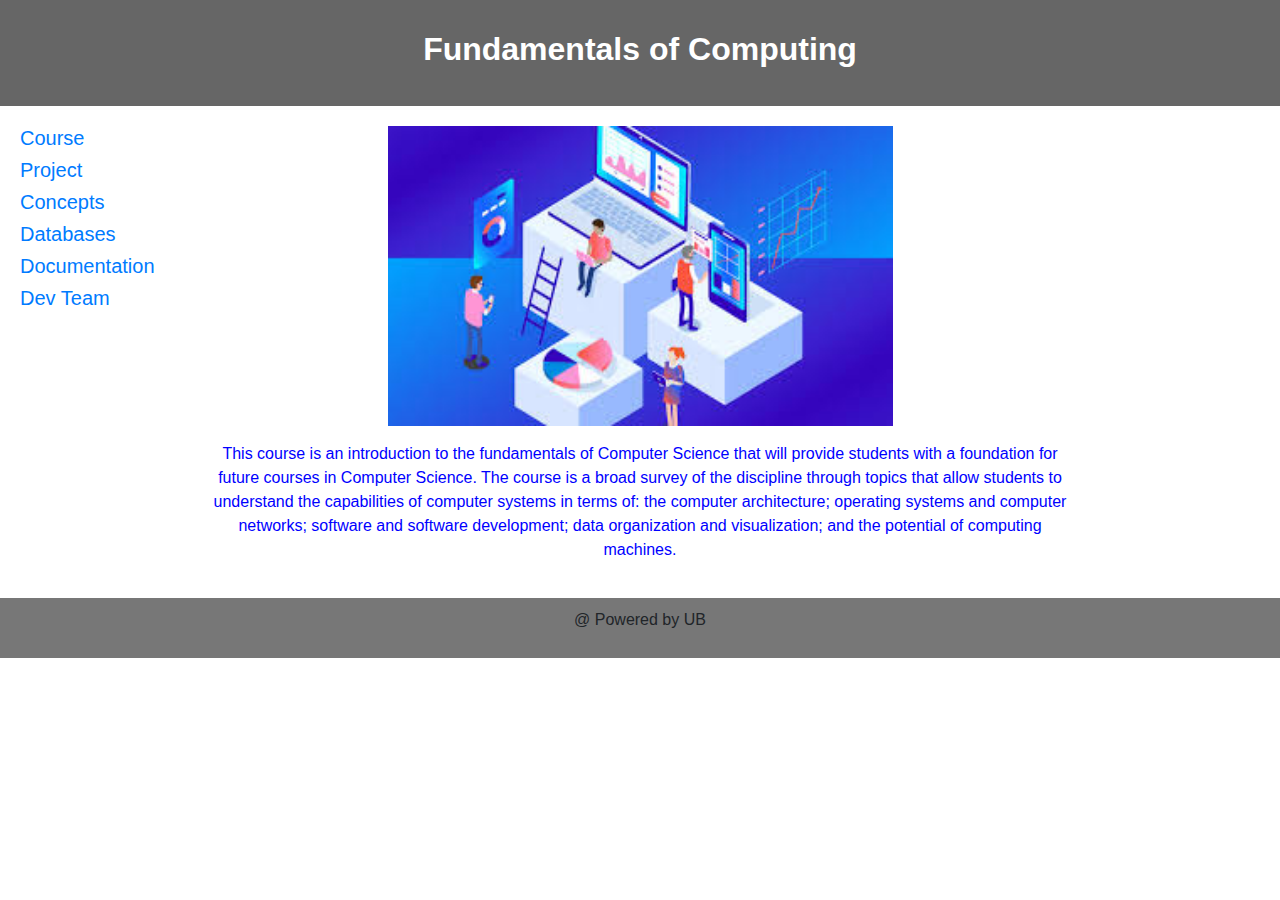
<file: index.html>
<!DOCTYPE html>
<html>
<head>
<title>FoC</title>
<link rel="stylesheet" type="text/css" href="style.css">
<link rel="stylesheet" href="https://maxcdn.bootstrapcdn.com/bootstrap/4.0.0/css/bootstrap.min.css" integrity="sha384-Gn5384xqQ1aoWXA+058RXPxPg6fy4IWvTNh0E263XmFcJlSAwiGgFAW/dAiS6JXm" crossorigin="anonymous">
<meta charset="utf-8">
<meta name="viewport" content="width=device-width, initial-scale=1">

</head>
<body>

<header>
  <h2><b>Fundamentals of Computing</b></h2>
</header>

<section>
  <nav>
    <ul>
      <li><h5><a href="index.html">Course</a></h5></li>
      <li><h5><a href="project.html">Project</a></h5></li>
	  <li><h5><a href="concepts.html">Concepts</a></h5></li>
	  <li><h5><a href="database.html">Databases</a></h5></li>
	  <li><h5><a href="documentation.html">Documentation</a></h5></li>
      <li><h5><a href="aboutme.html">Dev Team</a></h5></li>
    </ul>
  </nav>
  
  <article>
   <center><img src="download.jpg" alt="FoC"  width="505" height="300"></center>
   <p></p>

   <center> <p style="color:blue;">This course is an introduction to the fundamentals of Computer Science
that will provide students with a foundation for future courses in Computer
Science. The course is a broad survey of the discipline through topics that
allow students to understand the capabilities of computer systems in terms
of: the computer architecture; operating systems and computer networks;
software and software development; data organization and visualization;
and the potential of computing machines.</p></center>
    </article>
</section>

<footer>
  <p>@ Powered by UB</p>
</footer>

</body>
</html>
</file>
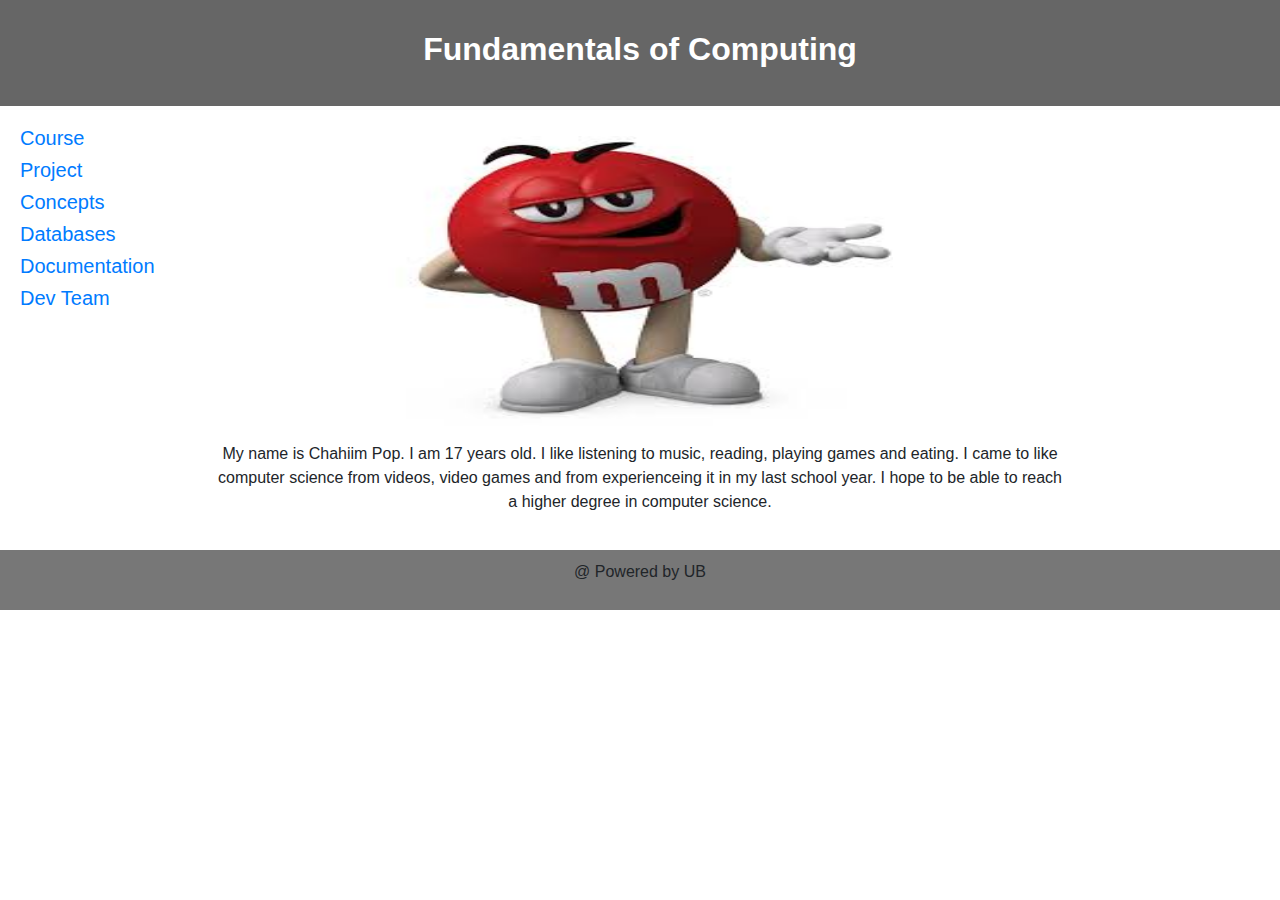
<file: aboutme.html>
<!DOCTYPE html>
<html>
<head>
<title>FoC</title>
<link rel="stylesheet" type="text/css" href="style.css">
<link rel="stylesheet" href="https://maxcdn.bootstrapcdn.com/bootstrap/4.0.0/css/bootstrap.min.css" integrity="sha384-Gn5384xqQ1aoWXA+058RXPxPg6fy4IWvTNh0E263XmFcJlSAwiGgFAW/dAiS6JXm" crossorigin="anonymous">
<meta charset="utf-8">
<meta name="viewport" content="width=device-width, initial-scale=1">

</head>
<body>

<header>
  <h2><b>Fundamentals of Computing</b></h2>
</header>

<section>
  <nav>
    <ul>
      <li><h5><a href="index.html">Course</a></h5></li>
      <li><h5><a href="project.html">Project</a></h5></li>
	  <li><h5><a href="concepts.html">Concepts</a></h5></li>
	  <li><h5><a href="database.html">Databases</a></h5></li>
	  <li><h5><a href="documentation.html">Documentation</a></h5></li>
      <li><h5><a href="aboutme.html">Dev Team</a></h5></li>
    </ul>
  </nav>
  
  <article>
   <center><img src="mm.jpg" alt="FoC"  width="505" height="300"></center>
   <p></p>

    <center><p>
	My name is Chahiim Pop.
	I am 17 years old. I like listening to music, reading, playing games and eating. I came to like computer science from videos, video games and from experienceing it in my last school year.
	I hope to be able to reach a higher degree in computer science.  
	</p></center>
    </article>
</section>

<footer>
  <p>@ Powered by UB</p>
</footer>

</body>
</html>
</file>
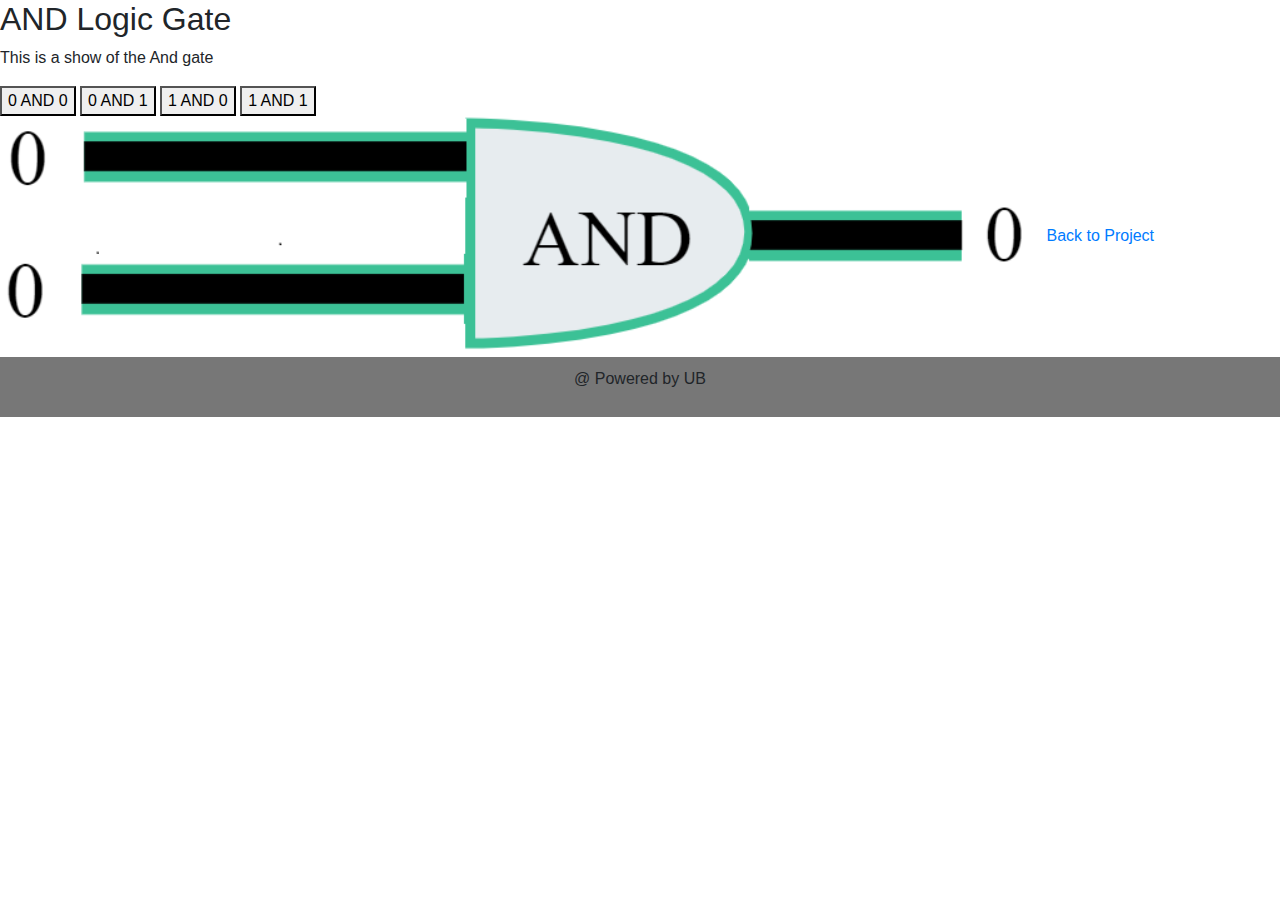
<file: And.html>
<!DOCTYPE html>
<html>
  <head>
    <meta name="viewport" content="width=device-width, initial-scale=1">
    <link rel="stylesheet" href="https://cdnjs.cloudflare.com/ajax/libs/font-awesome/4.7.0/css/font-awesome.min.css">
    <title>FoC</title>
  <link rel="stylesheet" type="text/css" href="style.css">
  <link rel="stylesheet" href="https://maxcdn.bootstrapcdn.com/bootstrap/4.0.0/css/bootstrap.min.css" integrity="sha384-Gn5384xqQ1aoWXA+058RXPxPg6fy4IWvTNh0E263XmFcJlSAwiGgFAW/dAiS6JXm" crossorigin="anonymous">
  <meta charset="utf-8">
  <meta name="viewport" content="width=device-width, initial-scale=1">

<h2> AND Logic Gate</h2>

<p>This is a show of the And gate</p>


<button onclick="document.getElementById('myImage').src='andoff1.png'">0 AND 0</button>
<button onclick="document.getElementById('myImage').src='andon1.png'">0 AND 1</button>
<button onclick="document.getElementById('myImage').src='andon2.png'">1 AND 0</button>
<button onclick="document.getElementById('myImage').src='andoff2.png'">1 AND 1</button>

<img id="myImage" src="andoff1.png">
<a href="project.html">Back to Project</a></h3>
<footer>
  <p>@ Powered by UB</p>
</footer>

</body>
</html>
</file>
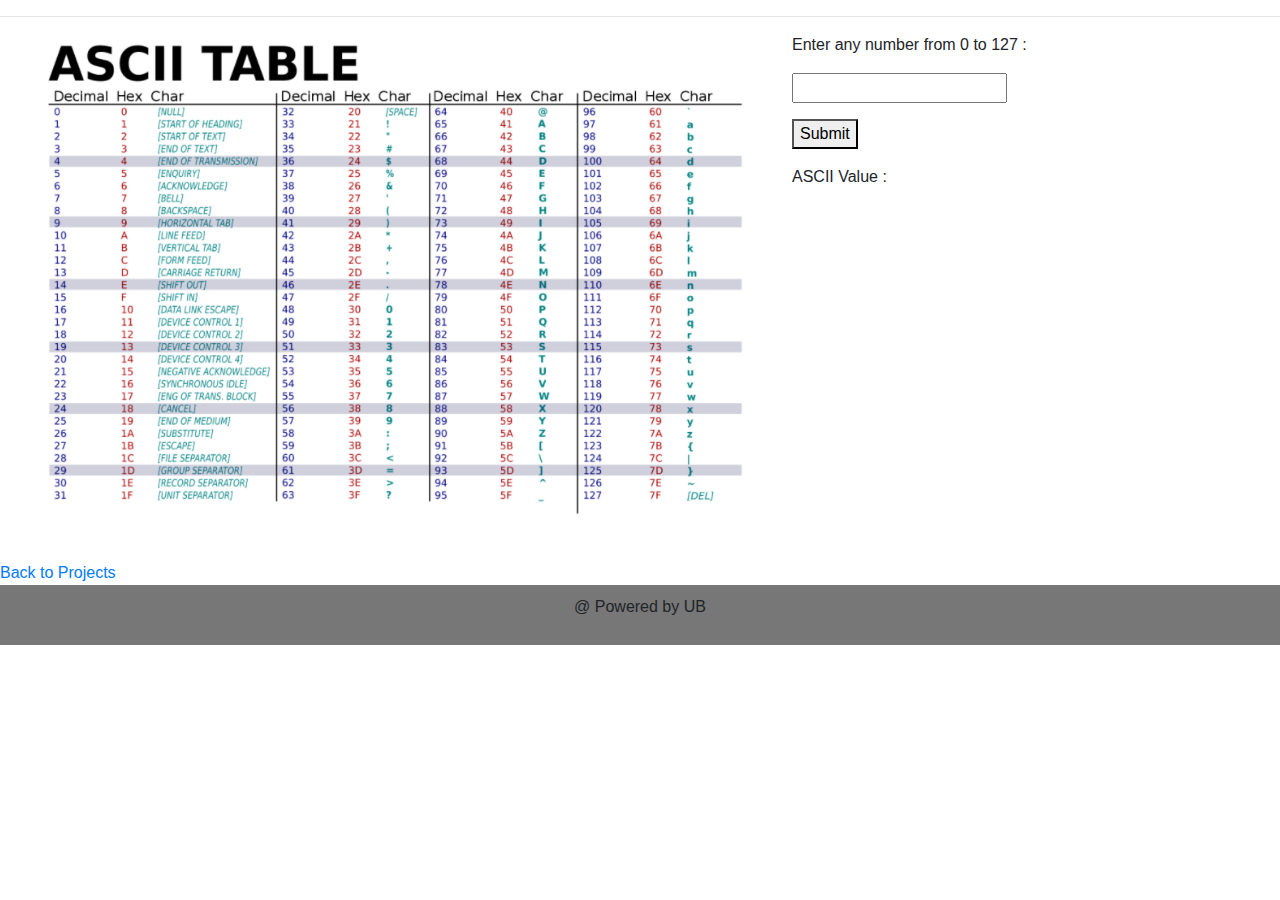
<file: ASCII.html>
<!DOCTYPE html>
<html>
<head>
<title>FoC</title>
<link rel="stylesheet" type="text/css" href="style.css">
<link rel="stylesheet" href="https://maxcdn.bootstrapcdn.com/bootstrap/4.0.0/css/bootstrap.min.css" integrity="sha384-Gn5384xqQ1aoWXA+058RXPxPg6fy4IWvTNh0E263XmFcJlSAwiGgFAW/dAiS6JXm" crossorigin="anonymous">
<meta charset="utf-8">
<meta name="viewport" content="width=device-width, initial-scale=1">
<style>
img {
  float: left;
 padding-right: 40px; 
 padding-left: 40px;
 padding-bottom: 40px;
 
}
</style>
</head>
<body>

<section>
<h1></h1>
<hr>	


<p><img src="ACSII.png" style="width:792px;height:528px;"></p>
        
			

<p></p>
<p></p>         


<p>Enter any number from 0 to 127 :</p>
<input id="inputdec" >
<p></p>
<button onclick="decToASCII()">Submit</button>
<p></p>
<p>ASCII Value : </p>
<p id="demo"></p>

<script>
function decToASCII() {
  x = document.getElementById("inputdec").value;
  var res = String.fromCharCode(x);
  document.getElementById("demo").innerHTML = res;
  console.log(res);
}
</script>



</section>


<a href="project.html">Back to Projects</a></h3>

<footer>
  <p>@ Powered by UB</p>
</footer>

</body>
</html>
</file>
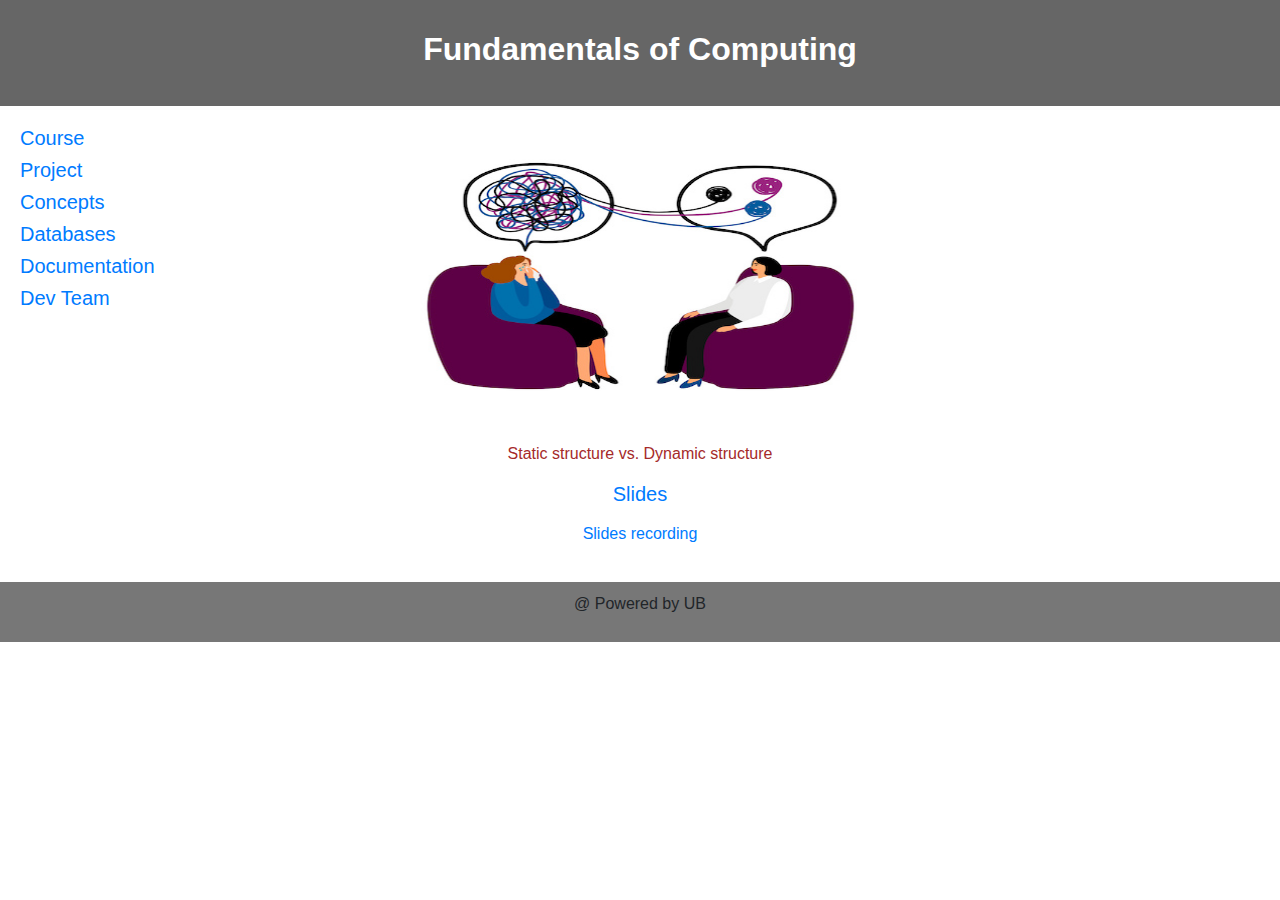
<file: concepts.html>
<!DOCTYPE html>
<html>
<head>
<title>FoC</title>
<link rel="stylesheet" type="text/css" href="style.css">
<link rel="stylesheet" href="https://maxcdn.bootstrapcdn.com/bootstrap/4.0.0/css/bootstrap.min.css" integrity="sha384-Gn5384xqQ1aoWXA+058RXPxPg6fy4IWvTNh0E263XmFcJlSAwiGgFAW/dAiS6JXm" crossorigin="anonymous">
<meta charset="utf-8">
<meta name="viewport" content="width=device-width, initial-scale=1">

</head>
<body>

<header>
  <h2><b>Fundamentals of Computing</b></h2>
</header>

<section>
  <nav>
    <ul>
      <li><h5><a href="index.html">Course</a></h5></li>
      <li><h5><a href="project.html">Project</a></h5></li>
	  <li><h5><a href="concepts.html">Concepts</a></h5></li>
	  <li><h5><a href="database.html">Databases</a></h5></li>
	  <li><h5><a href="documentation.html">Documentation</a></h5></li>
      <li><h5><a href="aboutme.html">Dev Team</a></h5></li>
    </ul>
  </nav>
  
  <article>
   <center><img src="concepts.jpeg" alt="FoC"  width="505" height="300"></center>
   <p></p>

    <center><p style="color:brown;"> Static structure vs. Dynamic structure
	    <p></p>
	 <h5><a  href="https://drive.google.com/file/d/12anKsMPDjv7iV0ZwUvM18CaIXqm3UJeW/view?usp=sharing">Slides
		 </a></h5>
	    <p></p>
	<p><a  href="https://drive.google.com/file/d/1KDNU8qfVZ0uCqhgZXpeTEnpycIBrS3tN/view?usp=sharing"> Slides recording</a></p>
	
	</p></center>
    </article>
</section>

<footer>
  <p>@ Powered by UB</p>
</footer>

</body>
</html>
</file>
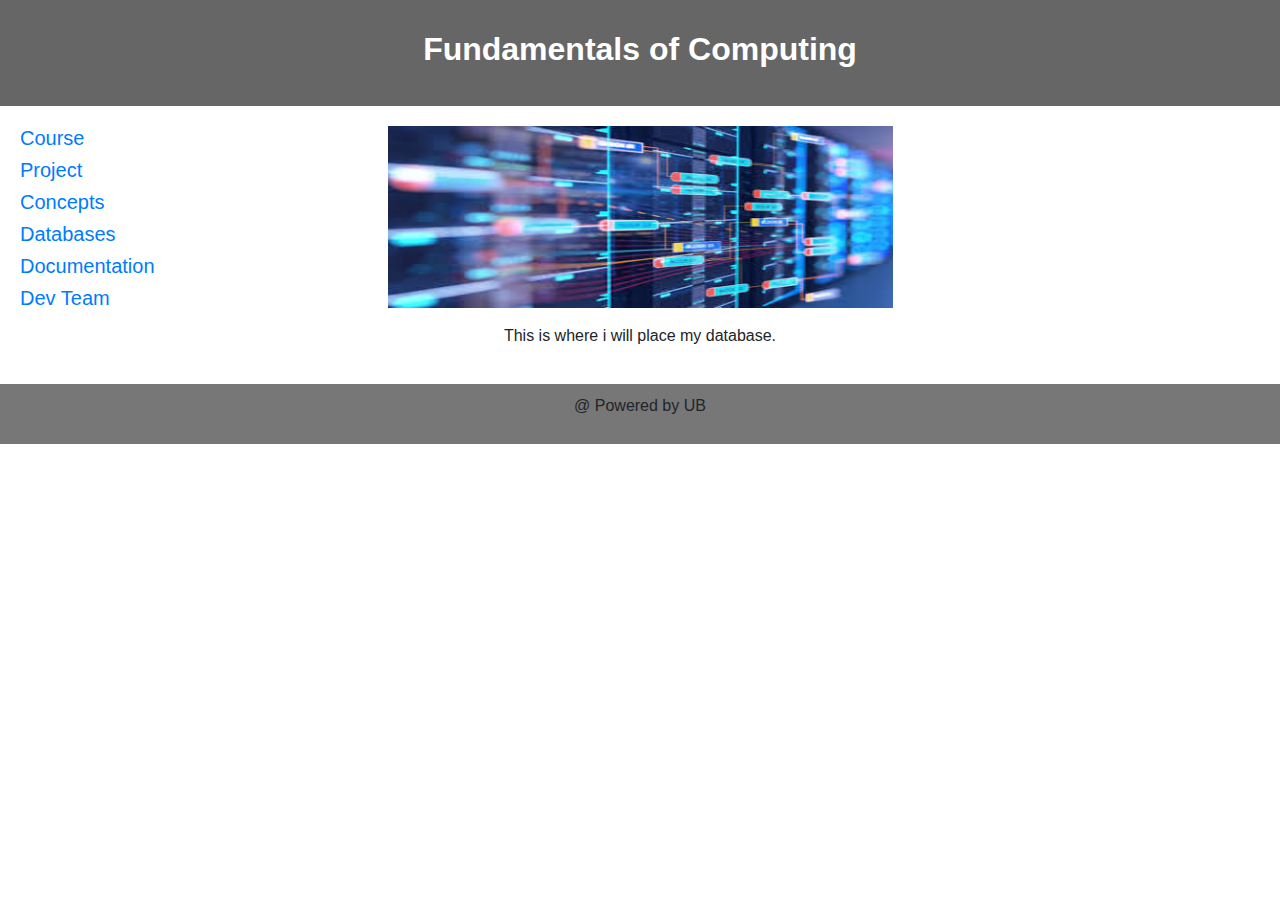
<file: database.html>
<!DOCTYPE html>
<html>
<head>
<title>FoC</title>
<link rel="stylesheet" type="text/css" href="style.css">
<link rel="stylesheet" href="https://maxcdn.bootstrapcdn.com/bootstrap/4.0.0/css/bootstrap.min.css" integrity="sha384-Gn5384xqQ1aoWXA+058RXPxPg6fy4IWvTNh0E263XmFcJlSAwiGgFAW/dAiS6JXm" crossorigin="anonymous">
<meta charset="utf-8">
<meta name="viewport" content="width=device-width, initial-scale=1">

</head>
<body>

<header>
  <h2><b>Fundamentals of Computing</b></h2>
</header>

<section>
  <nav>
    <ul>
      <li><h5><a href="index.html">Course</a></h5></li>
      <li><h5><a href="project.html">Project</a></h5></li>
	  <li><h5><a href="concepts.html">Concepts</a></h5></li>
	  <li><h5><a href="database.html">Databases</a></h5></li>
	  <li><h5><a href="documentation.html">Documentation</a></h5></li>
      <li><h5><a href="aboutme.html">Dev Team</a></h5></li>
    </ul>
  </nav>
  
  <article>
   <center><img src="database.jpg" alt="FoC"  width="505" height="182"></center>
   <p></p>

    <center><p>
	This is where i will place my database.
	</p>
    </article></center>
</section>

<footer>
  <p>@ Powered by UB</p>
</footer>

</body>
</html>
</file>
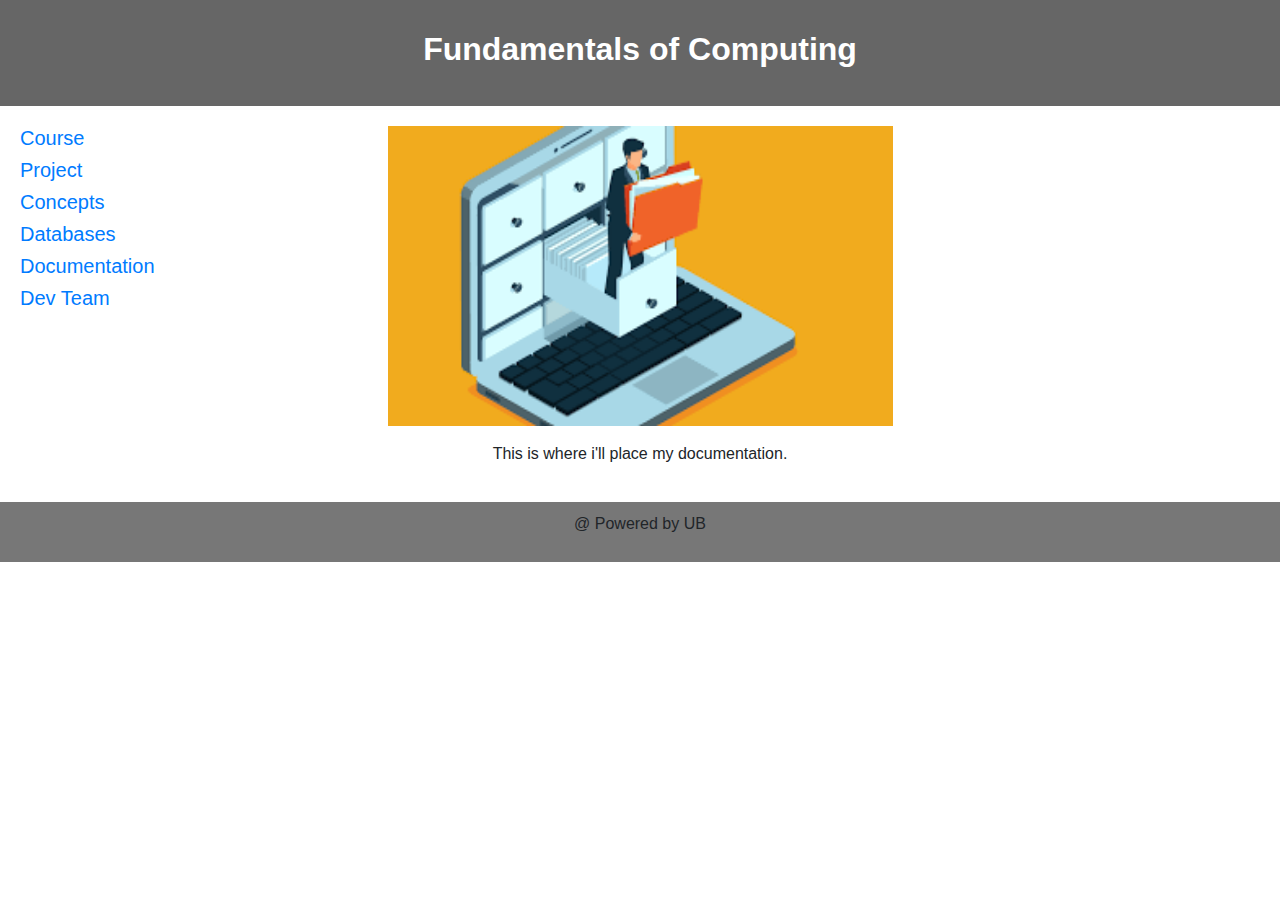
<file: documentation.html>
<!DOCTYPE html>
<html>
<head>
<title>FoC</title>
<link rel="stylesheet" type="text/css" href="style.css">
<link rel="stylesheet" href="https://maxcdn.bootstrapcdn.com/bootstrap/4.0.0/css/bootstrap.min.css" integrity="sha384-Gn5384xqQ1aoWXA+058RXPxPg6fy4IWvTNh0E263XmFcJlSAwiGgFAW/dAiS6JXm" crossorigin="anonymous">
<meta charset="utf-8">
<meta name="viewport" content="width=device-width, initial-scale=1">

</head>
<body>

<header>
  <h2><b>Fundamentals of Computing</b></h2>
</header>

<section>
  <nav>
    <ul>
      <li><h5><a href="index.html">Course</a></h5></li>
      <li><h5><a href="project.html">Project</a></h5></li>
	  <li><h5><a href="concepts.html">Concepts</a></h5></li>
	  <li><h5><a href="database.html">Databases</a></h5></li>
	  <li><h5><a href="documentation.html">Documentation</a></h5></li>
      <li><h5><a href="aboutme.html">Dev Team</a></h5></li>
    </ul>
  </nav>
  
  <article>
   <center><img src="download.png" alt="FoC"  width="505" height="300"></center>
   <p></p>

    <center><p> 
	This is where i'll place my documentation.
	
	
	
	</p></center>
    </article>
</section>

<footer>
  <p>@ Powered by UB</p>
</footer>

</body>
</html>
</file>
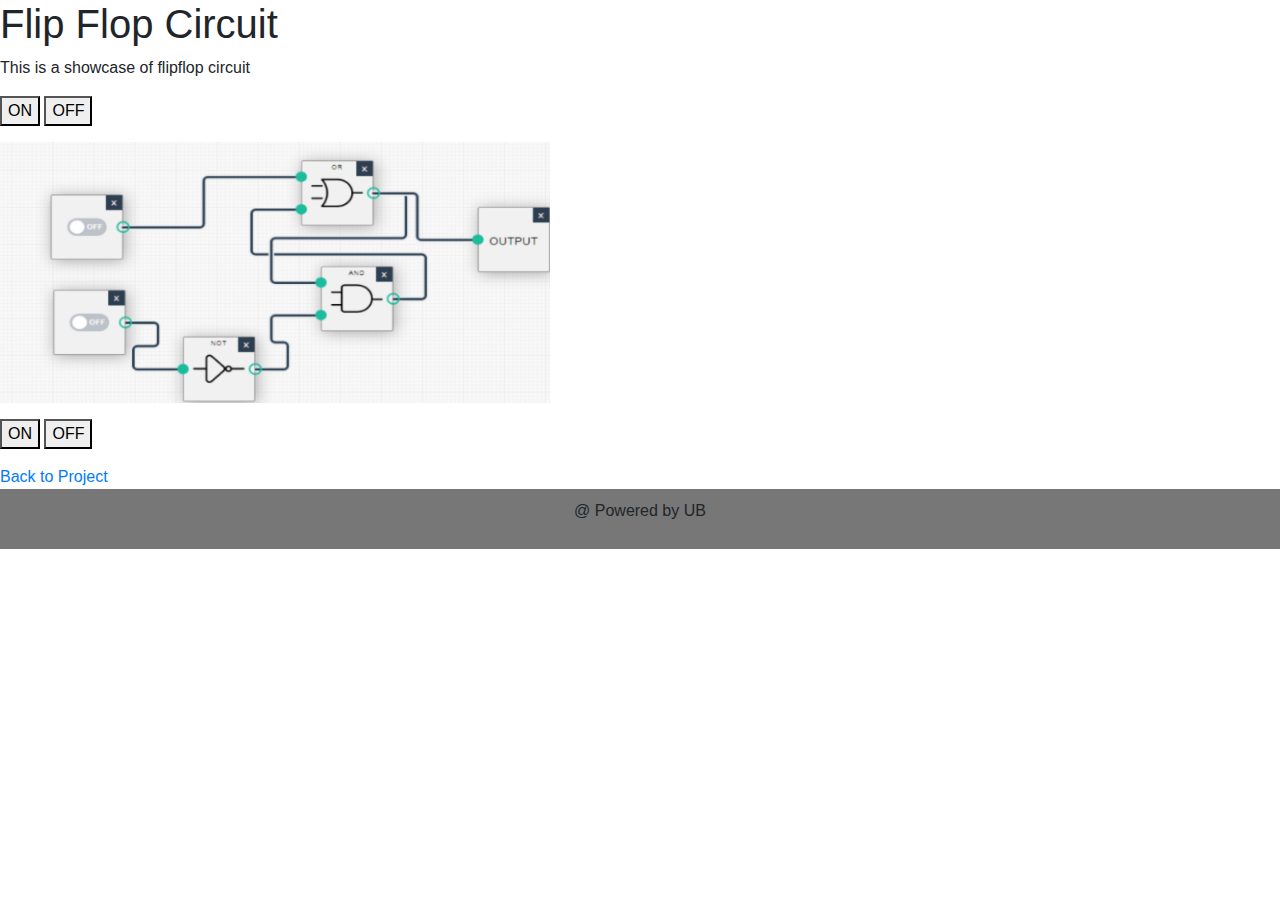
<file: flipflop.html>
<!DOCTYPE html>
<html>
  <head>
    <meta name="viewport" content="width=device-width, initial-scale=1">
    <link rel="stylesheet" href="https://cdnjs.cloudflare.com/ajax/libs/font-awesome/4.7.0/css/font-awesome.min.css">
    <title>FoC</title>
  <link rel="stylesheet" type="text/css" href="style.css">
  <link rel="stylesheet" href="https://maxcdn.bootstrapcdn.com/bootstrap/4.0.0/css/bootstrap.min.css" integrity="sha384-Gn5384xqQ1aoWXA+058RXPxPg6fy4IWvTNh0E263XmFcJlSAwiGgFAW/dAiS6JXm" crossorigin="anonymous">
  <meta charset="utf-8">
  <meta name="viewport" content="width=device-width, initial-scale=1">
<h1 >Flip Flop Circuit</h1>

<p>This is a showcase of flipflop circuit</p>


<button onclick="document.getElementById('myImage').src='flipflopon1.png'" style="color:black">ON</button>
<button onclick="document.getElementById('myImage').src='flipflopoff1.png'" style="color:black"> OFF </button>
<p> </p>
<img id="myImage" src="flipflopoff2.png" style="width:550px">


<p> </p>

<button onclick="document.getElementById('myImage').src='flipflopon2.png'"style="color:black">ON</button>

<button onclick="document.getElementById('myImage').src='flipflopoff2.png'" style="color:black">OFF</button>
<p></p>

<a href="project.html">Back to Project</a></h3>

<footer>
  <p>@ Powered by UB</p>
</footer>

</body>
</html>
</file>
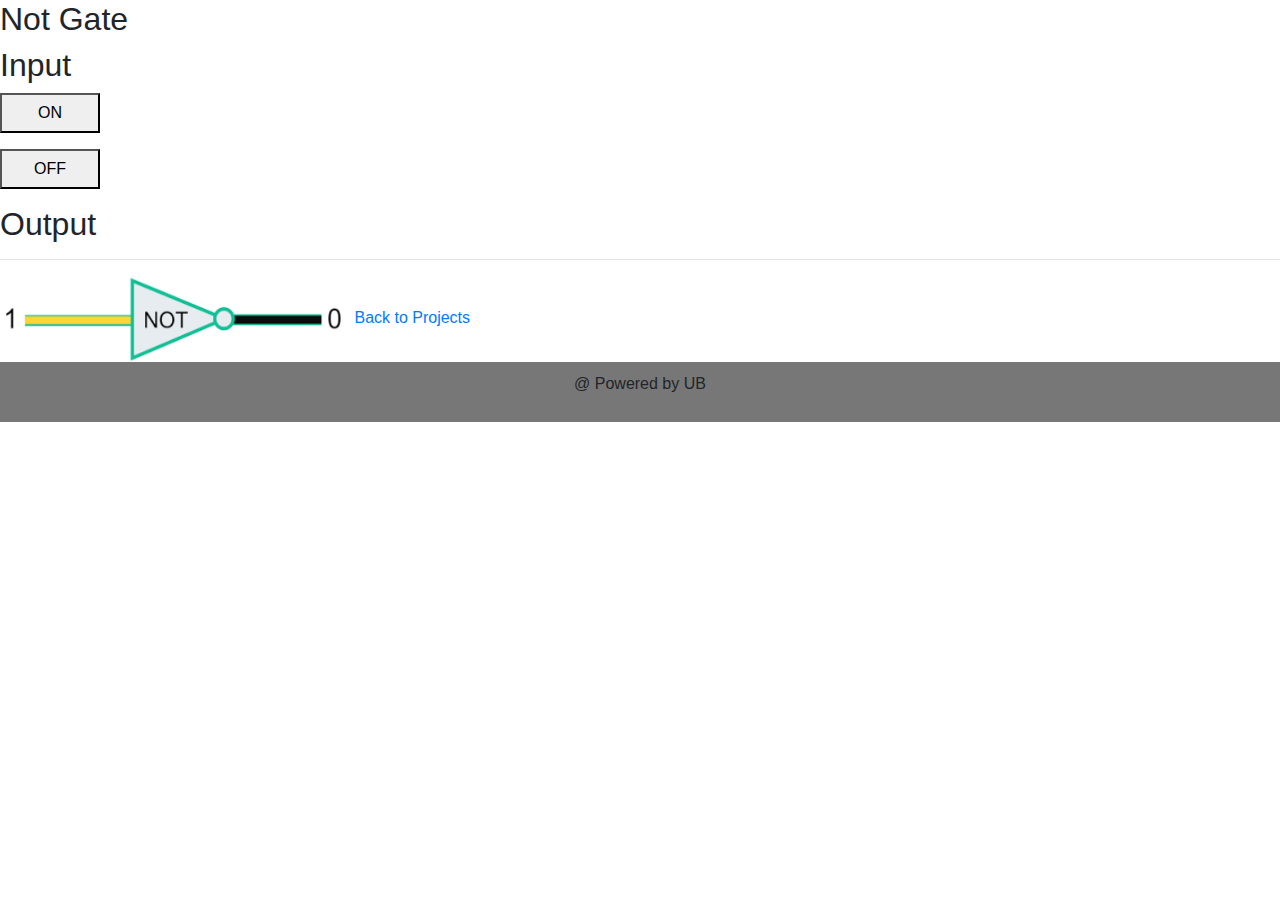
<file: notgate.html>
<!DOCTYPE html>
<html>
<head>
<title>FoC</title>
<link rel="stylesheet" type="text/css" href="style.css">
<link rel="stylesheet" href="https://maxcdn.bootstrapcdn.com/bootstrap/4.0.0/css/bootstrap.min.css" integrity="sha384-Gn5384xqQ1aoWXA+058RXPxPg6fy4IWvTNh0E263XmFcJlSAwiGgFAW/dAiS6JXm" crossorigin="anonymous">
<meta charset="utf-8">
<meta name="viewport" content="width=device-width, initial-scale=1">

</head>
<body>

<section>
<h2>Not Gate</h2>
 </div>

    <h2>Input</h2>
    <p><button style="width: 100px; height: 40px;" onclick="document.getElementById('belizeImage').src='noton.png'">ON</button></p>
    <p><button style="width: 100px; height: 40px;" onclick="document.getElementById('belizeImage').src='notoff.png'">OFF</button></p>
 
  
    <h2>Output</h2>
	<hr>
	<img id="belizeImage" src="noton.png" alt="noton" width="350" height="86" align="center">
  
</div>
<a href="project.html">Back to Projects</a></h3>
</section>


<footer>
  <p>@ Powered by UB</p>
</footer>

</body>
</html>
</file>
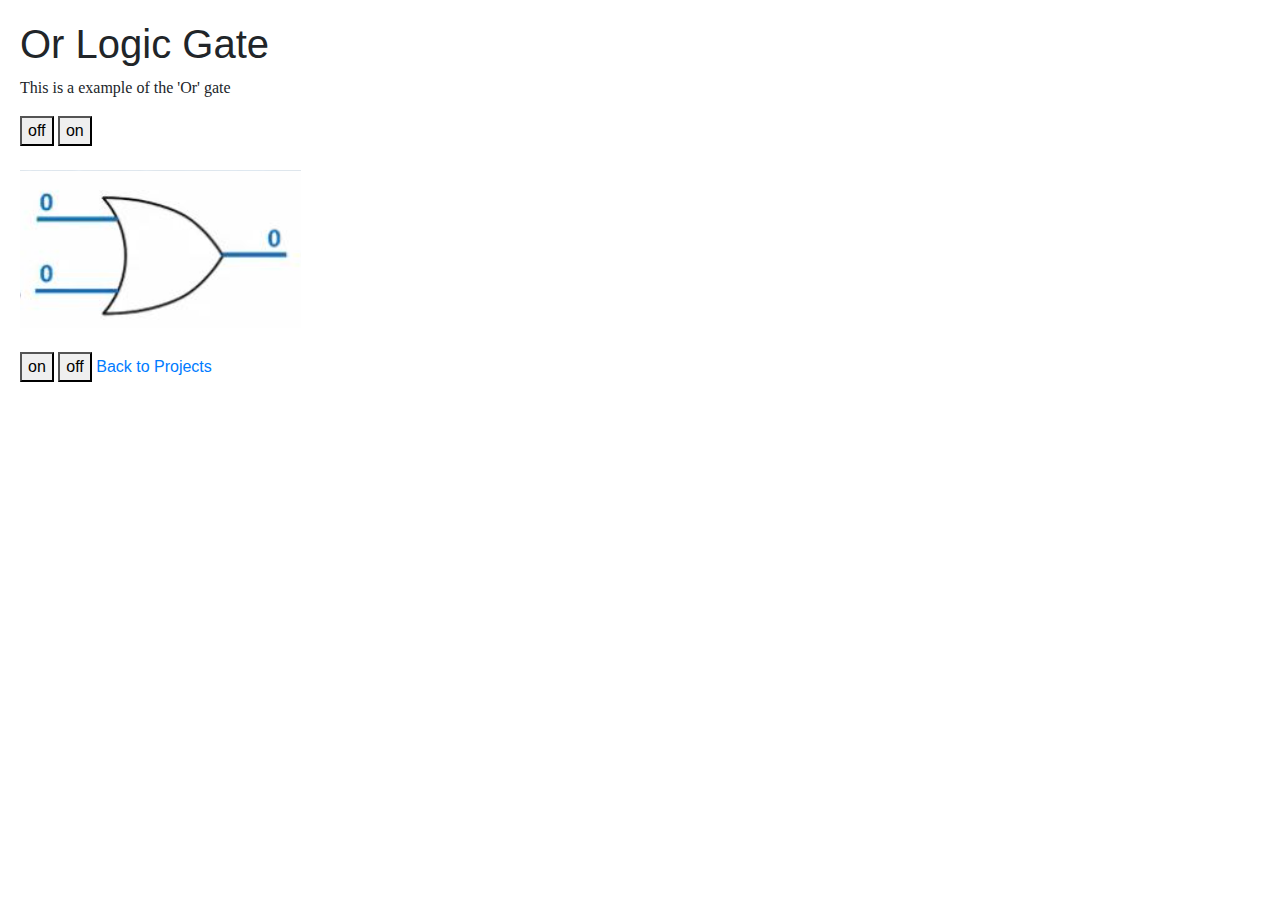
<file: Orgate.html>
<!DOCTYPE html>
<html>
  <head>
    <meta name="viewport" content="width=device-width, initial-scale=1">
    <link rel="stylesheet" href="https://cdnjs.cloudflare.com/ajax/libs/font-awesome/4.7.0/css/font-awesome.min.css">
    <title>FoC</title>
  <link rel="stylesheet" type="text/css" href="style.css">
  <link rel="stylesheet" href="https://maxcdn.bootstrapcdn.com/bootstrap/4.0.0/css/bootstrap.min.css" integrity="sha384-Gn5384xqQ1aoWXA+058RXPxPg6fy4IWvTNh0E263XmFcJlSAwiGgFAW/dAiS6JXm" crossorigin="anonymous">
  <meta charset="utf-8">
  <meta name="viewport" content="width=device-width, initial-scale=1">
 
	  
<article>
  <section>
    <h1>Or Logic Gate</h1>
    <p style="font-family:bulluga;" class="ex1"> This is a example of the 'Or' gate
 
    </p>

<button onclick="document.getElementById('myImage').src='option 1.png'">off</button>
<button onclick="document.getElementById('myImage').src='option2.png'">on</button><br><br>
<img id="myImage" src="option 1.png" style="width:150px 200px"><br><br>
<button onclick="document.getElementById('myImage').src='option3.png'">on</button>
<button onclick="document.getElementById('myImage').src='option 4.png'">off</button>
<a href="project.html">Back to Projects</a></h3>
</article>
</div>

<body>
</html>
</file>
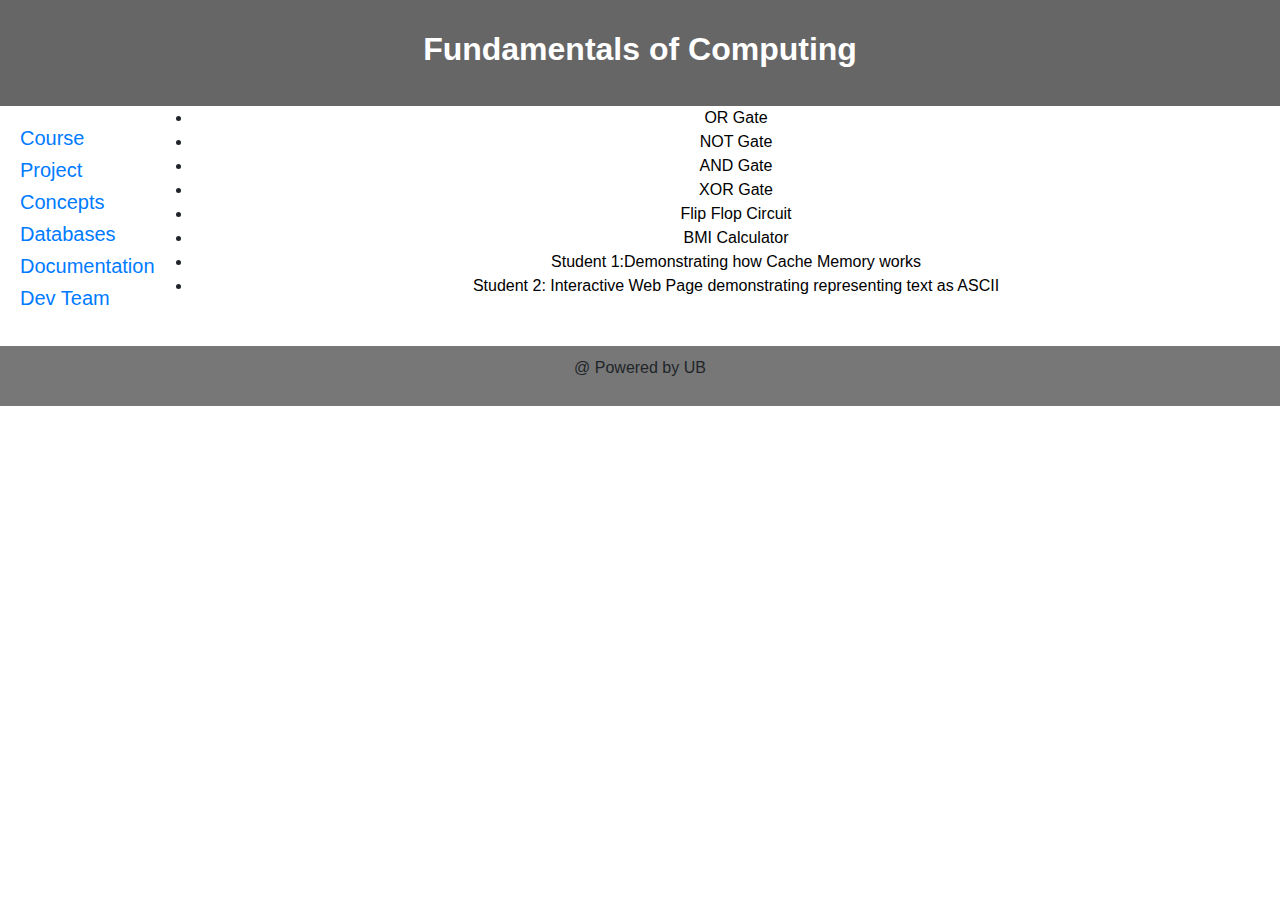
<file: project.html>
<!DOCTYPE html>
<html>
<head>
<title>FoC</title>
<link rel="stylesheet" type="text/css" href="style.css">
<link rel="stylesheet" href="https://maxcdn.bootstrapcdn.com/bootstrap/4.0.0/css/bootstrap.min.css" integrity="sha384-Gn5384xqQ1aoWXA+058RXPxPg6fy4IWvTNh0E263XmFcJlSAwiGgFAW/dAiS6JXm" crossorigin="anonymous">
<meta charset="utf-8">
<meta name="viewport" content="width=device-width, initial-scale=1">

</head>
<body>


<header><center>
  <h2><b>Fundamentals of Computing</b></h2>
</header>

<section>
  <nav>
    <ul>
      <li><h5><a href="index.html">Course</a></h5></li>
      <li><h5><a href="project.html">Project</a></h5></li>
      <li><h5><a href="concepts.html">Concepts</a></h5></li>
      <li><h5><a href="database.html">Databases</a></h5></li>
      <li><h5><a href="documentation.html">Documentation</a></h5></li>
      <li><h5><a href="aboutme.html">Dev Team</a></h5></li>
    </ul>
  </nav>
  
   



 <center><text>
  <li><a href="Orgate.html" style="color:black"> OR Gate</a></h6>
  <li><a href="notgate.html" style="color:black"> NOT Gate</a></h6>
  <li><a href="And.html" style="color:black"> AND Gate</a></h6>
  <li><a href="xor.html" style="color:black">XOR Gate</a></h6>
  <li><a href="flipflop.html" style="color:black"> Flip Flop Circuit</a></h6>
  <li><a href="BMI.html" style="color:black"> BMI Calculator</a></h6>
  <li><a href="Cache.html" style="color:black"> Student 1:Demonstrating how Cache Memory works</a></h6>
  <li><a href="ASCII.html" style="color:black"> Student 2: Interactive Web Page demonstrating  representing text as ASCII</a></h6>
  
</ul>  


  </article>  
</section>



<footer><center>
  <p>@ Powered by UB</p>
</footer>

</body>
</html>
</file>
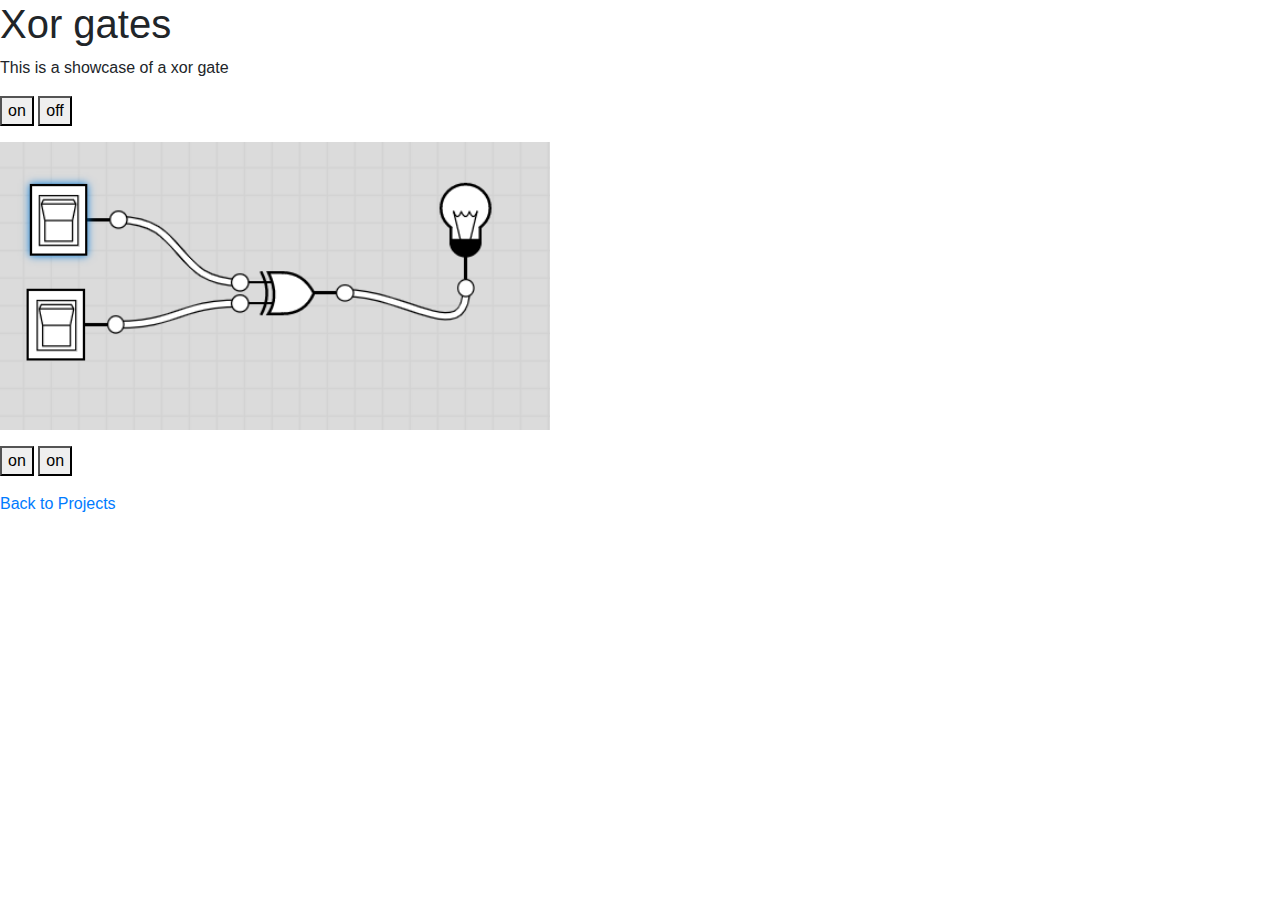
<file: xor.html>
<!DOCTYPE html>
<html>
  <head>
    <meta name="viewport" content="width=device-width, initial-scale=1">
    <link rel="stylesheet" href="https://cdnjs.cloudflare.com/ajax/libs/font-awesome/4.7.0/css/font-awesome.min.css">
    <title>FoC</title>
  <link rel="stylesheet" type="text/css" href="style.css">
  <link rel="stylesheet" href="https://maxcdn.bootstrapcdn.com/bootstrap/4.0.0/css/bootstrap.min.css" integrity="sha384-Gn5384xqQ1aoWXA+058RXPxPg6fy4IWvTNh0E263XmFcJlSAwiGgFAW/dAiS6JXm" crossorigin="anonymous">
  <meta charset="utf-8">
  <meta name="viewport" content="width=device-width, initial-scale=1">
<h1 >Xor gates</h1>

<p>This is a showcase of a xor gate</p>


<button onclick="document.getElementById('myImage').src='xoron1.png'" style="color:black">on</button>
<button onclick="document.getElementById('myImage').src='xoroff1.png'" style="color:black">off</button>
<p> </p>
<img id="myImage" src="xoroff1.png" style="width:550px">


<p> </p>

<button onclick="document.getElementById('myImage').src='xoron2.png'"style="color:black">on</button>

<button onclick="document.getElementById('myImage').src='xoron3.png'" style="color:black">on</button>

<p></p>

<a href="project.html">Back to Projects</a>
</file>
<file: style.css>
* {
  box-sizing: border-box;
}

body {
  font-family: Arial, Helvetica, sans-serif;
}

/* Style the header */
header {
  background-color: #666;
  padding: 30px;
  text-align: center;
  font-size: 35px;
  color: white;
}

/* Create two columns/boxes that floats next to each other */
nav {
  float: left;
  width: 15%;
  /*height: 300px;  only for demonstration, should be removed */
  background: #FFFFFF;
  padding: 20px;
}

/* Style the list inside the menu */
nav ul {
  list-style-type: none;
  padding: 0;
}

article {
  float: left;
  padding: 20px;
  width: 70%;
  background-color: #FFFFFF;
  /* height: 300px;  only for demonstration, should be removed */
}

/* Clear floats after the columns */
section:after {
  content: "";
  display: table;
  clear: both;
}

/* Style the footer */
footer {
  background-color: #777;
  padding: 10px;
  text-align: center;
  color: light blue;
}

/* Responsive layout - makes the two columns/boxes stack on top of each other instead of next to each other, on small screens */
@media (max-width: 600px) {
  nav, article {
    width: 100%;
    height: auto;
  }
}
* {
  box-sizing: border-box;
}

/* Create two equal columns that floats next to each other */
.column {
  float: left;
  width: 50%;
  padding: 10px;
  height: 300px; /* Should be removed. Only for demonstration */
}

/* Clear floats after the columns */
.row:after {
  content: "";
  display: table;
  clear: both;
}
</file>
